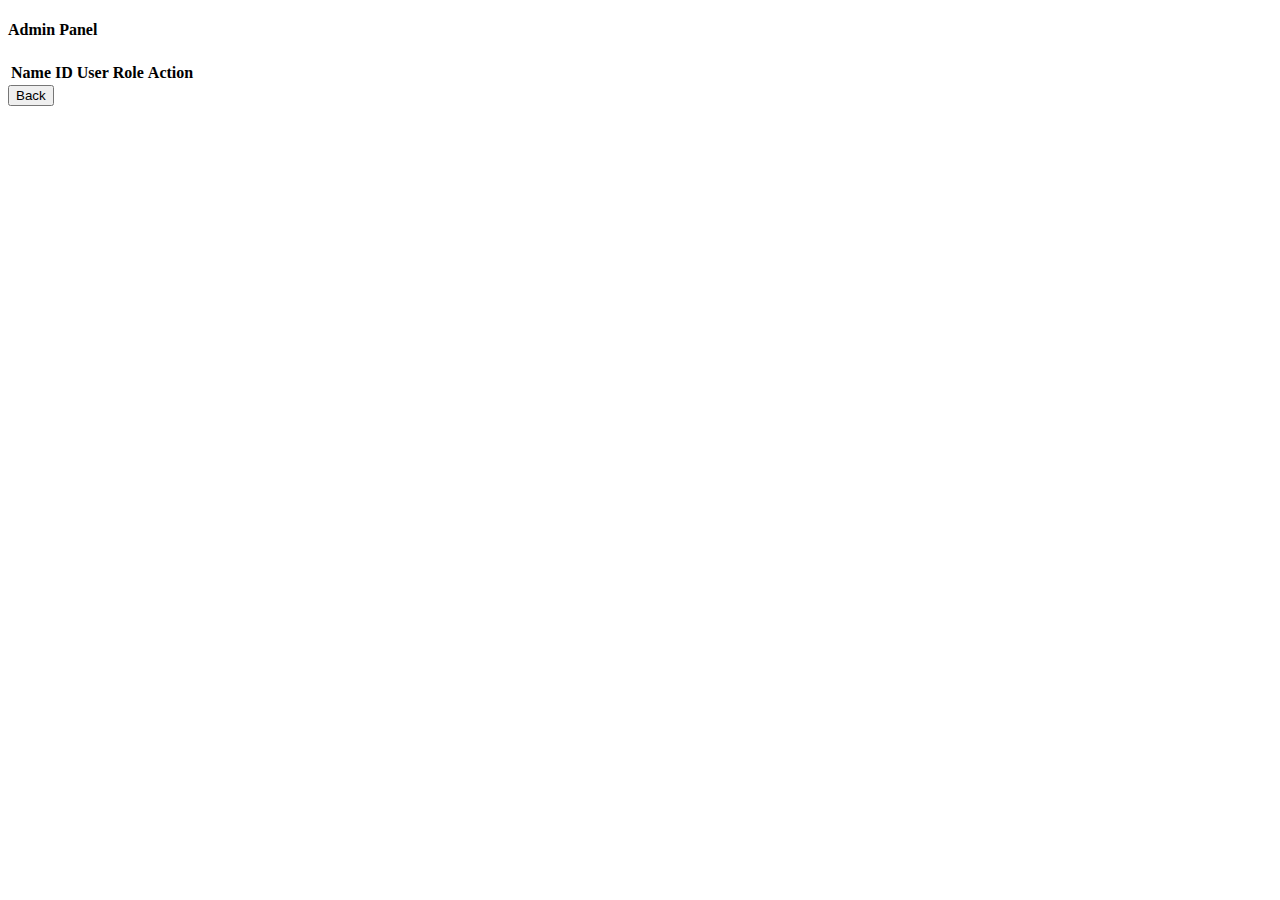
<file: admin.html>
<!DOCTYPE html>
<html lang="id">
<head>
<meta charset="UTF-8">
<title>UPRAK</title>
</head>
<body>
   <div id="admin" class="d-none">
  <h4>Admin Panel</h4>
  <table class="table table-bordered bg-white">
    <thead>
      <tr><th>Name</th><th>ID</th><th>User</th><th>Role</th><th>Action</th></tr>
    </thead>
    <tbody id="adminList"></tbody>
  </table>
  <button class="btn btn-secondary" onclick="show('dashboard')">Back</button>
</div>
</body>
</html>
</file>
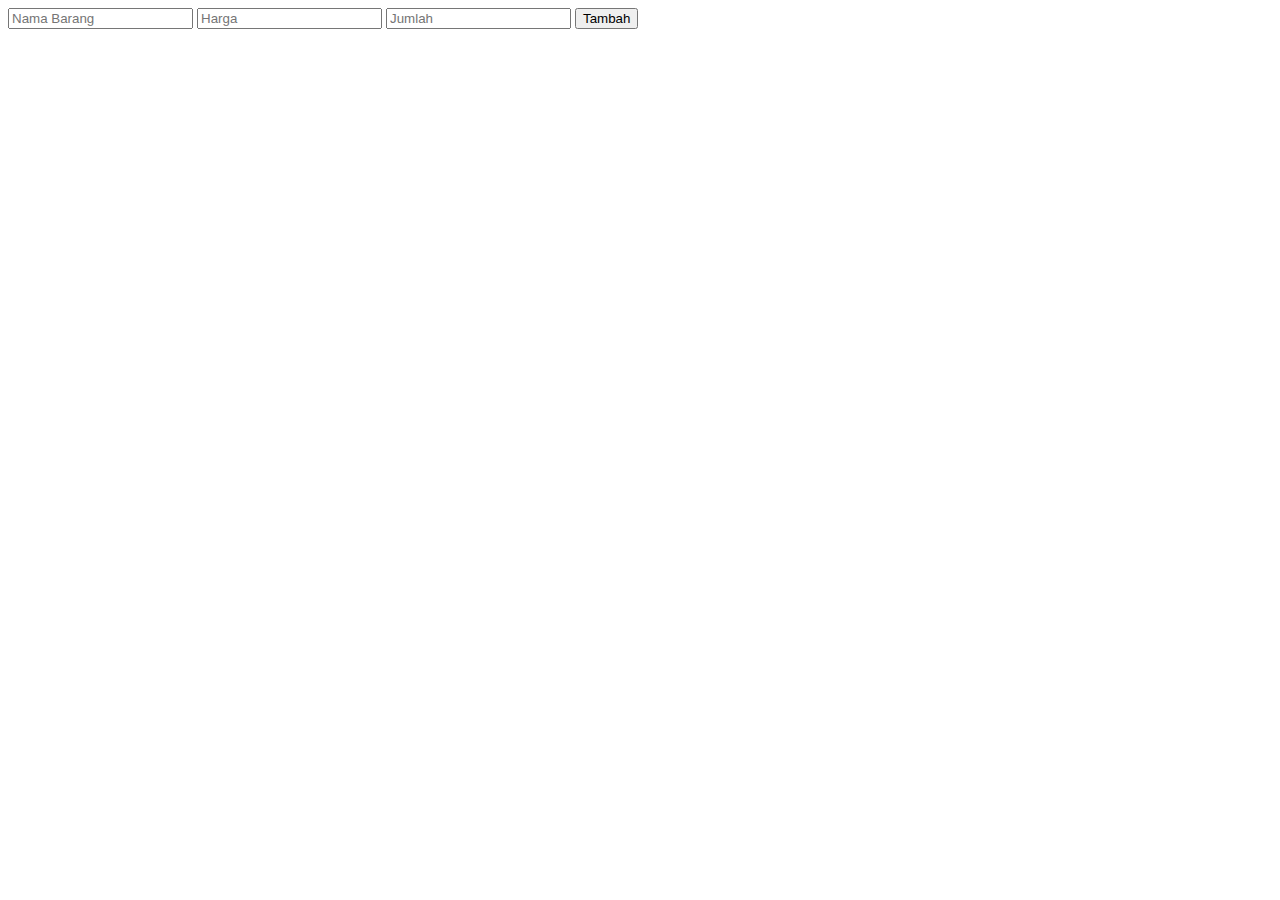
<file: form_kasir.html>
<!DOCTYPE html>
<html lang="id">
<head>
<meta charset="UTF-8">
<title>MirrorMoodie</title>
</head>
<body>
   <div class="row g-2 mb-3">
      <input id="namaBarang" class="form-control" placeholder="Nama Barang">
      <input id="hargaBarang" type="number" class="form-control" placeholder="Harga">
      <input id="jumlahBarang" type="number" class="form-control" placeholder="Jumlah">
      <button class="btn btn-success" onclick="tambah()">Tambah</button>
    </div>
</body>
</html>
</file>
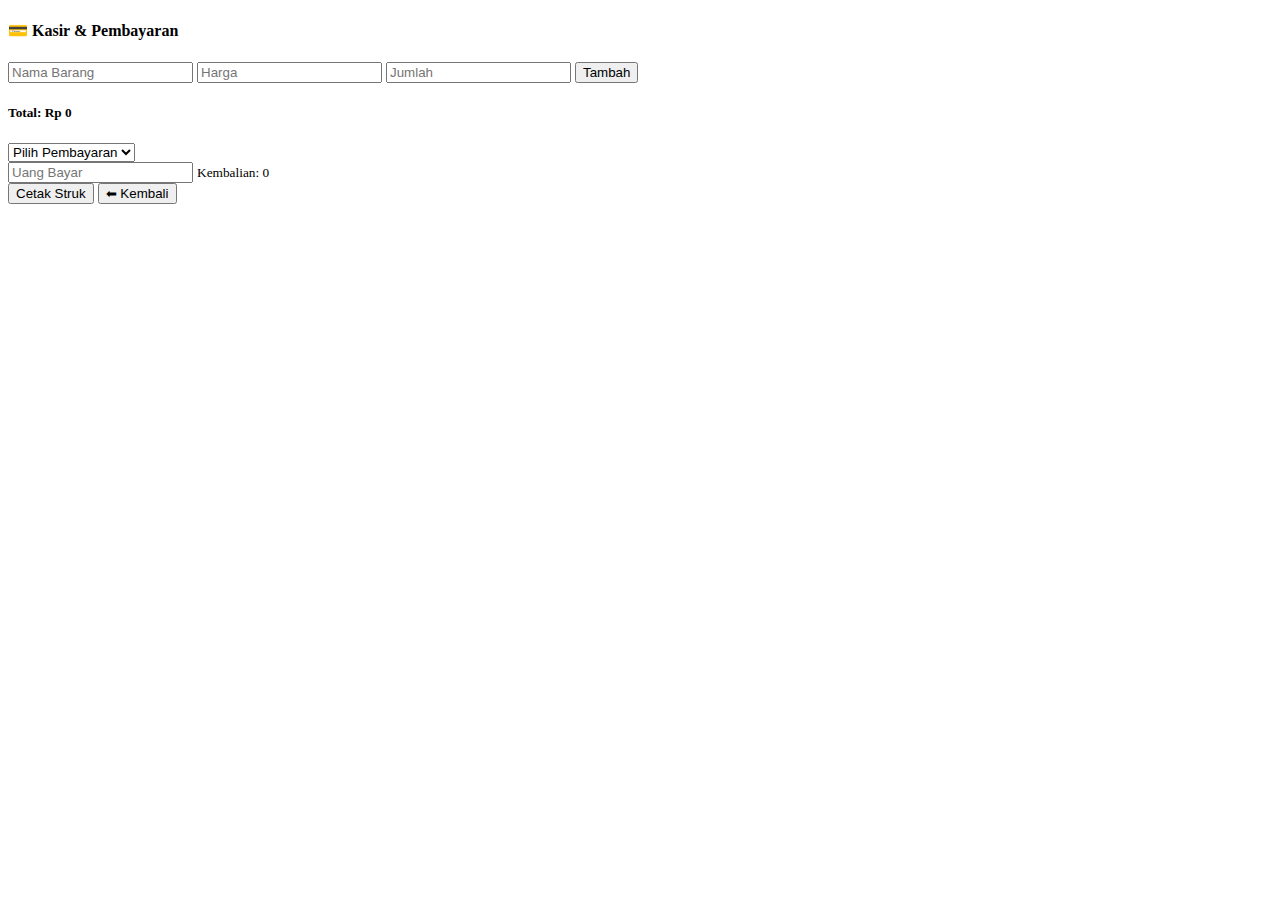
<file: kasir.html>
<!DOCTYPE html>
<html lang="id">
<head>
<meta charset="UTF-8">
<title>MirrorMoodie</title>
</head>
<body>
   <div id="kasirPage" class="page d-none">

  <div class="card p-3 auth-card">
    <h4 class="fw-bold mb-3">💳 Kasir & Pembayaran</h4>

    <input id="namaBarang" class="form-control mb-2" placeholder="Nama Barang">
    <input id="hargaBarang" type="number" class="form-control mb-2" placeholder="Harga">
    <input id="jumlahBarang" type="number" class="form-control mb-2" placeholder="Jumlah">

    <button class="btn btn-blue w-100 mb-3" onclick="tambah()">Tambah</button>

    <table class="table table-sm">
      <tbody id="list"></tbody>
    </table>

    <h5 id="total">Total: Rp 0</h5>

    <select id="metodeBayar" class="form-select mt-2" onchange="pilihMetode()">
      <option value="">Pilih Pembayaran</option>
      <option>Tunai</option>
      <option>QRIS</option>
      <option>Debit</option>
    </select>

    <div id="tunaiBox" class="d-none mt-2">
      <input id="uangBayar" class="form-control" placeholder="Uang Bayar">
      <small>Kembalian: <span id="kembalian">0</span></small>
    </div>

    <button class="btn btn-success w-100 mt-3" onclick="cetak()">Cetak Struk</button>
    <button class="btn btn-secondary w-100 mt-2" onclick="showPage('katalogPage')">⬅ Kembali</button>
  </div>

</div>

</body>
</html>
</file>
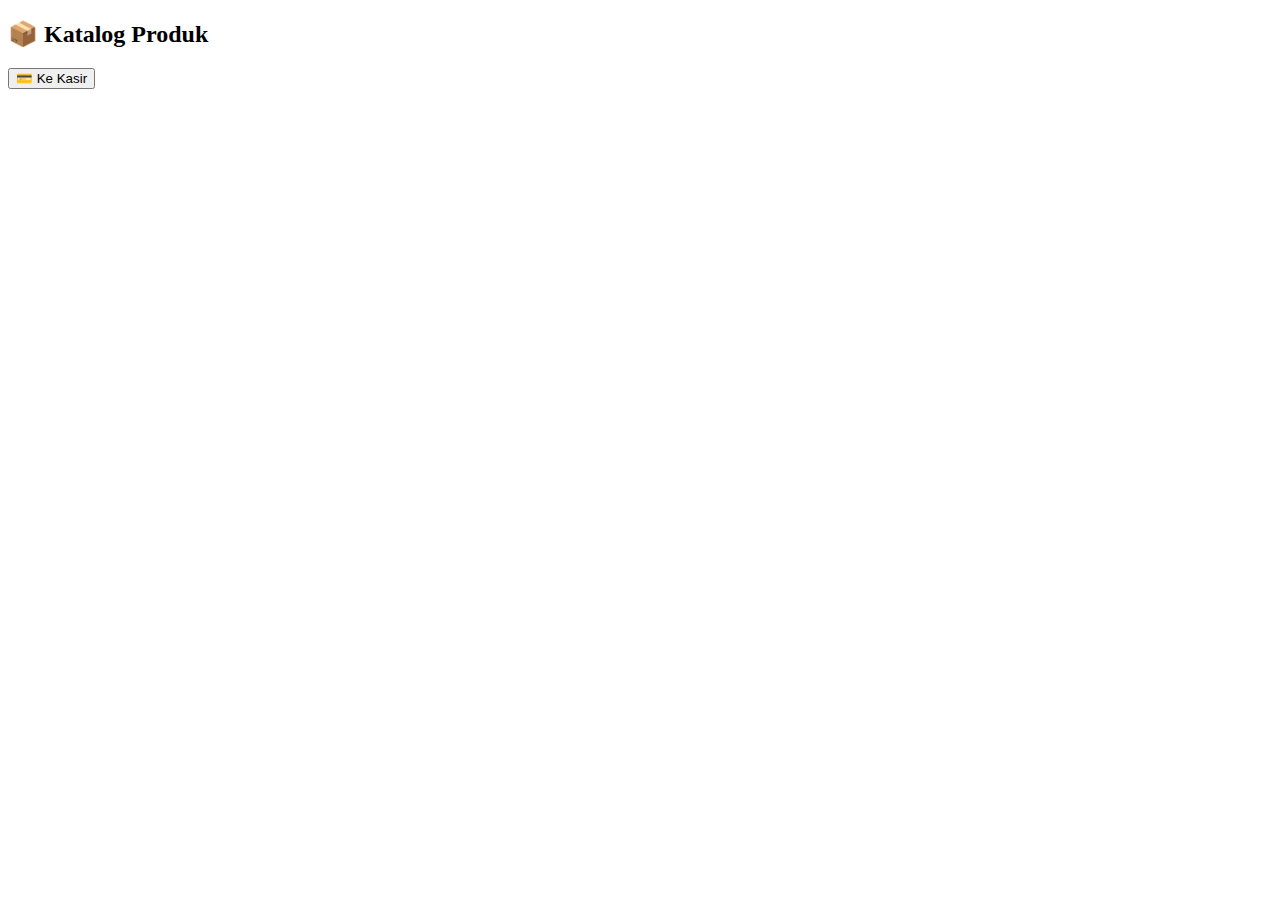
<file: katalog.html>
<!DOCTYPE html>
<html lang="id">
<head>
<meta charset="UTF-8">
<title>MirrorMoodie</title>
</head>
<body>
   <div id="katalogPage" class="page page-full">

  <div class="katalog-header">
    <h2>📦 Katalog Produk</h2>
    <button class="btn btn-success" onclick="showPage('kasirPage')">
      💳 Ke Kasir
    </button>
  </div>

  <div class="katalog-grid" id="produkList"></div>

</div>
</body>
</html>
</file>
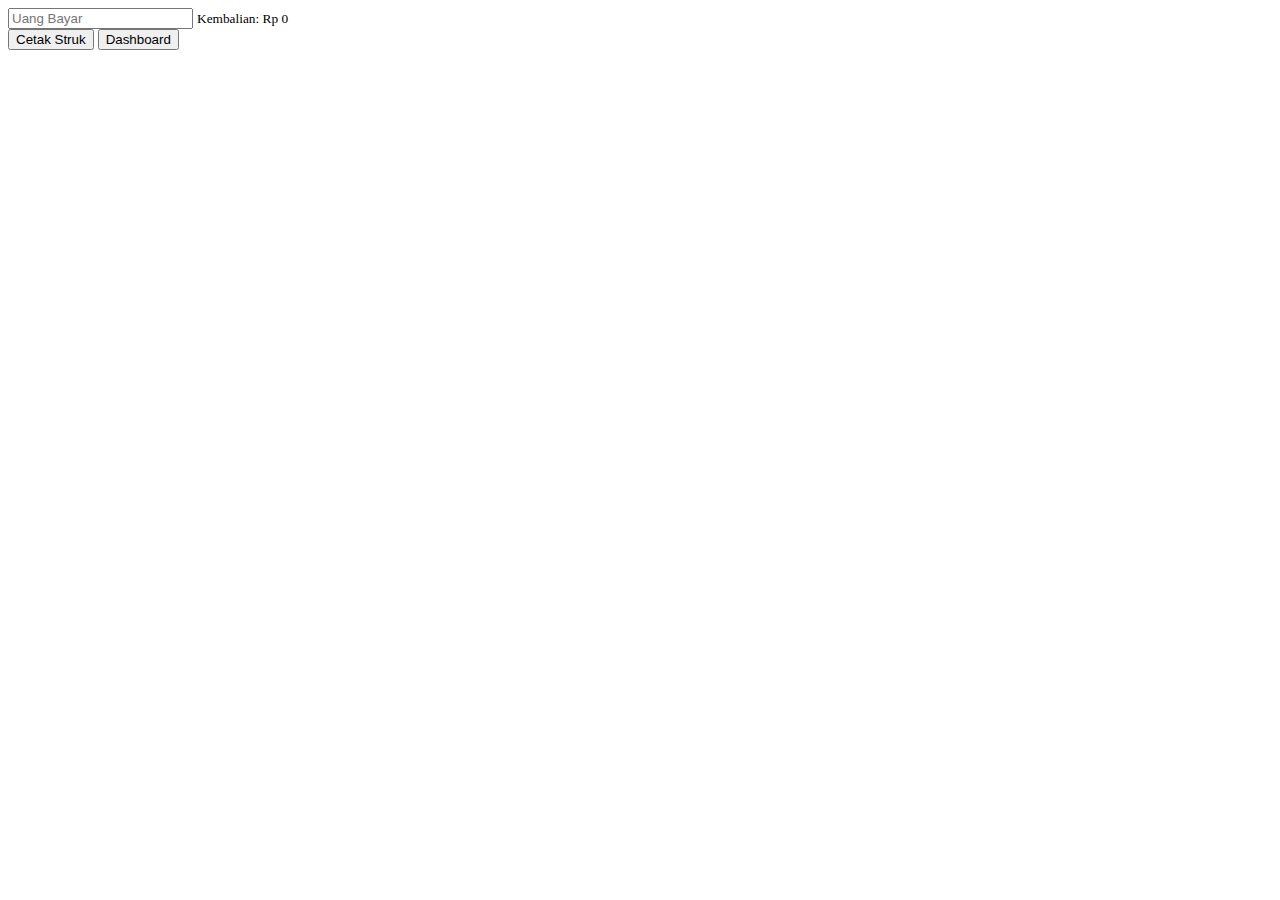
<file: khusus_tunai.html>
<!DOCTYPE html>
<html lang="id">
<head>
<meta charset="UTF-8">
<title>MirrorMoodie</title>
</head>
<body>
   <div id="tunaiBox" class="mt-3 d-none">
  <input type="number" id="uangBayar" class="form-control" placeholder="Uang Bayar">
  <small class="text-muted">Kembalian: Rp <span id="kembalian">0</span></small>
</div>

  <button class="btn btn-outline-primary" onclick="cetak()">Cetak Struk</button>
  <button class="btn btn-secondary" onclick="show('dashboard')">Dashboard</button>
</div>
</body>
</html>
</file>
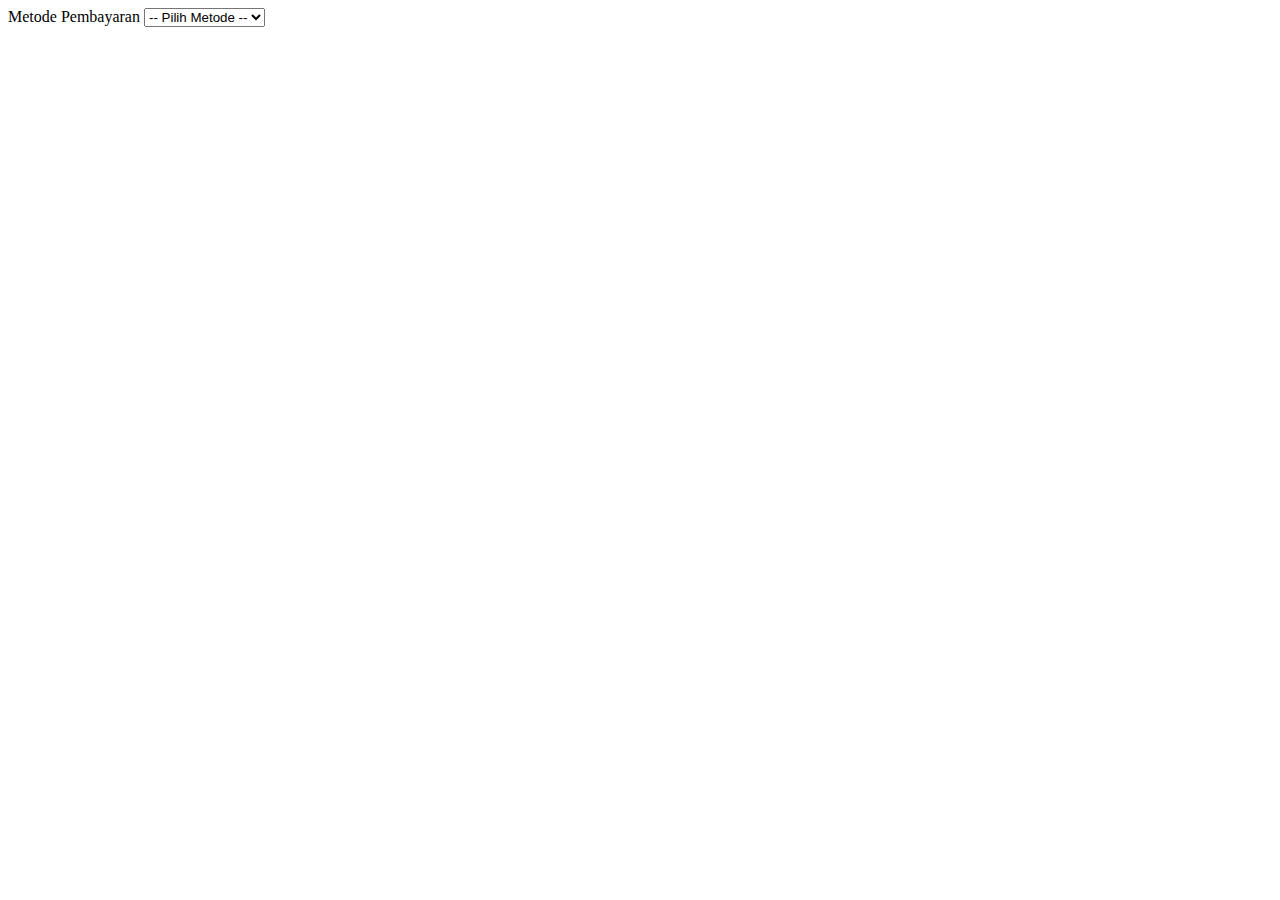
<file: metode_pembayaran.html>
<!DOCTYPE html>
<html lang="id">
<head>
<meta charset="UTF-8">
<title>MirrorMoodie</title>
</head>
<body>
   <div class="mt-3">
  <label class="fw-semibold">Metode Pembayaran</label>
  <select id="metodeBayar" class="form-control mt-1" onchange="pilihMetode()">
    <option value="">-- Pilih Metode --</option>
    <option value="Tunai">Tunai</option>
    <option value="QRIS">QRIS</option>
    <option value="Debit">Debit</option>
    <option value="E-Wallet">E-Wallet</option>
  </select>
</div>
</body>
</html>
</file>
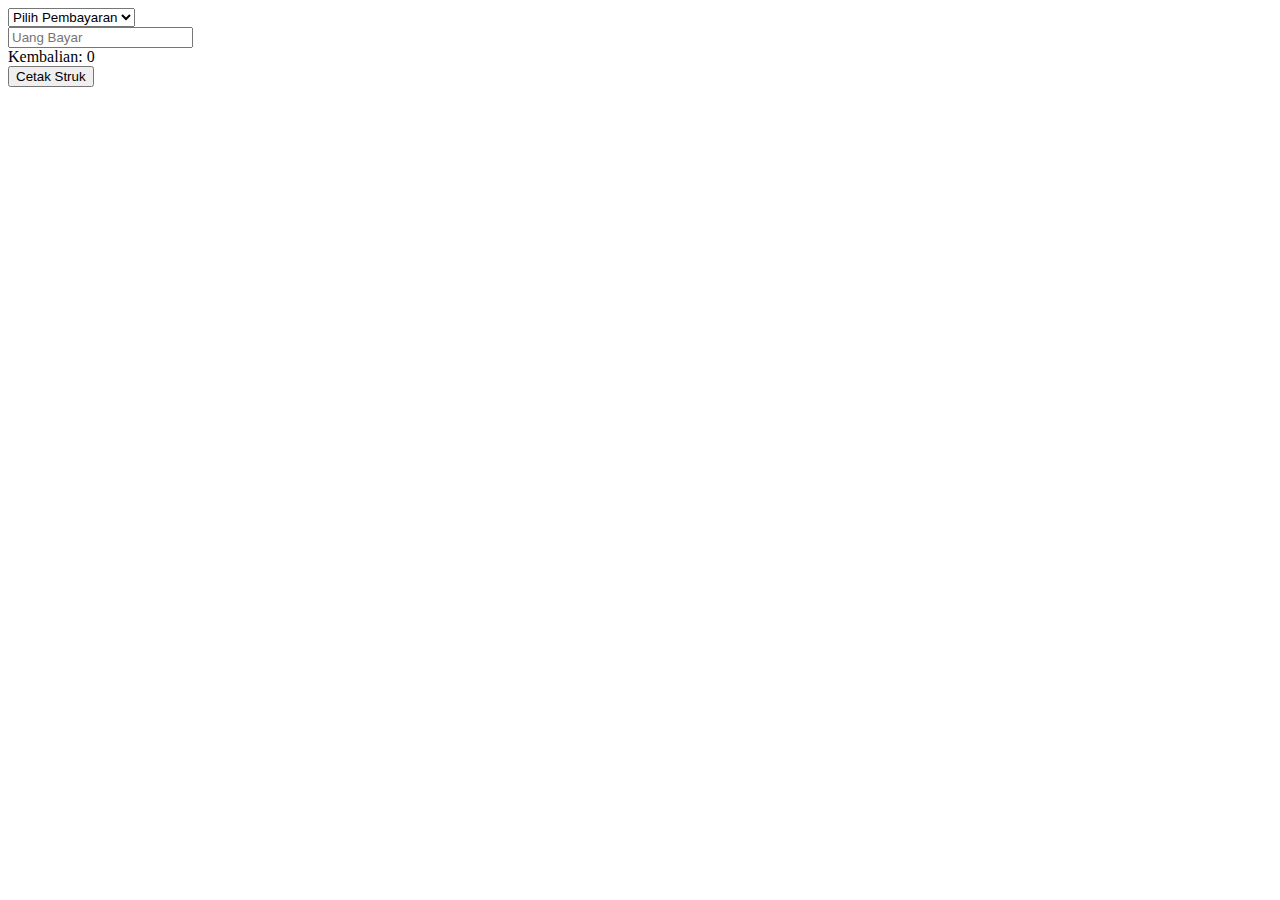
<file: pembayaran.html>
<!DOCTYPE html>
<html lang="id">
<head>
<meta charset="UTF-8">
<title>MirrorMoodie</title>
</head>
<body>
   <select id="metodeBayar" class="form-select mb-2" onchange="pilihMetode()">
      <option value="">Pilih Pembayaran</option>
      <option>Tunai</option>
      <option>QRIS</option>
      <option>Debit</option>
    </select>

    <div id="tunaiBox" class="d-none">
      <input id="uangBayar" class="form-control mb-2" placeholder="Uang Bayar">
      <div>Kembalian: <span id="kembalian">0</span></div>
    </div>

    <button class="btn btn-primary w-100 mt-3" onclick="cetak()">Cetak Struk</button>
  </div>
</div>
</body>
</html>
</file>
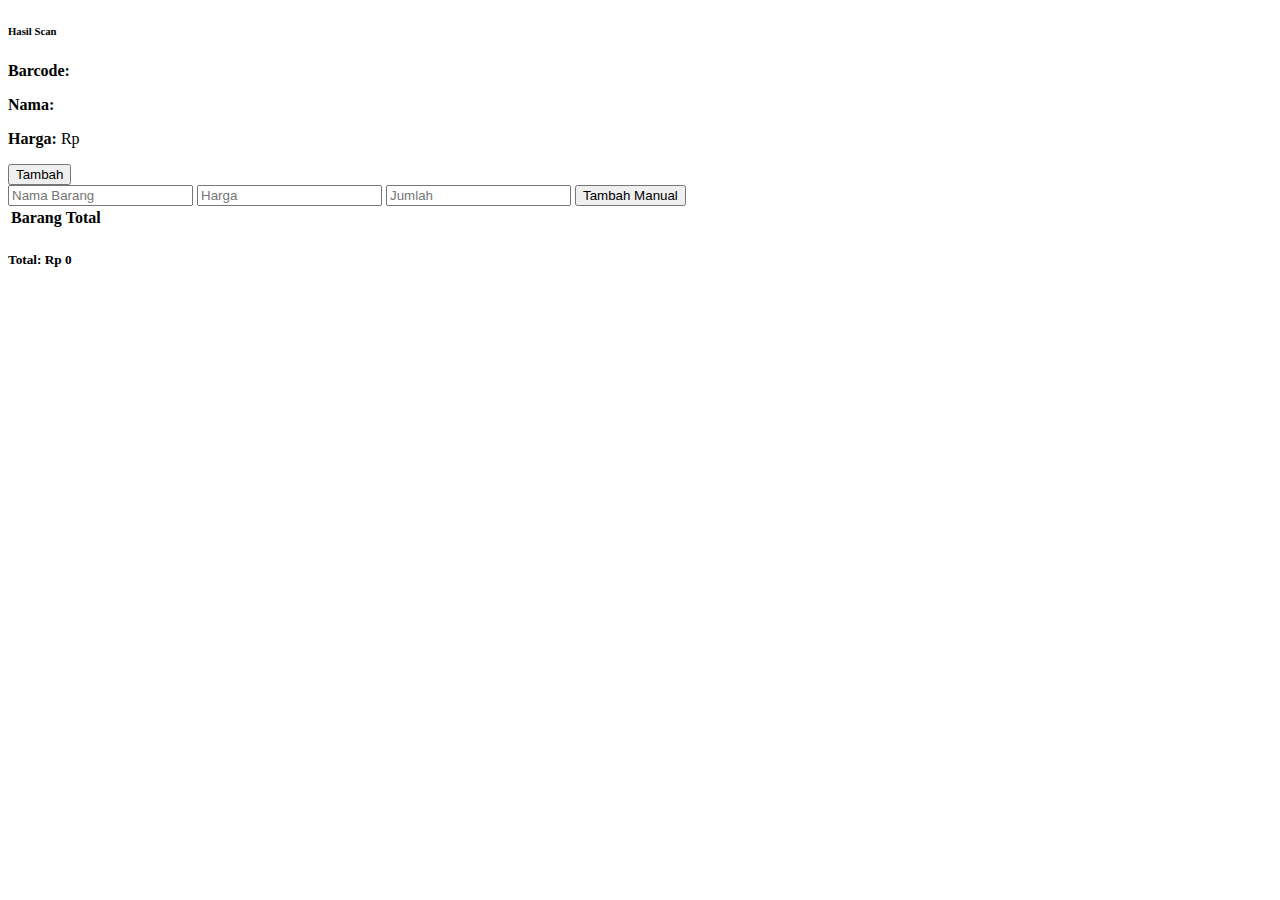
<file: preview_barang.html>
<!DOCTYPE html>
<html lang="id">
<head>
<meta charset="UTF-8">
<title>MirrorMoodie</title>
</head>
<body>
   <div id="previewBarang" class="card p-3 mb-3 d-none">
    <h6>Hasil Scan</h6>
    <p><b>Barcode:</b> <span id="pBarcode"></span></p>
    <p><b>Nama:</b> <span id="pNama"></span></p>
    <p><b>Harga:</b> Rp <span id="pHarga"></span></p>
    <button class="btn btn-success btn-sm" onclick="isiDariScan()">Tambah</button>
  </div>

  <input id="namaBarang" class="form-control mb-2" placeholder="Nama Barang">
  <input id="hargaBarang" class="form-control mb-2" placeholder="Harga">
  <input id="jumlahBarang" class="form-control mb-2" placeholder="Jumlah">
  <button class="btn btn-pink mb-3" onclick="tambah()">Tambah Manual</button>

  <table class="table">
    <thead><tr><th>Barang</th><th>Total</th></tr></thead>
    <tbody id="list"></tbody>
  </table>

  <h5 id="total">Total: Rp 0</h5>
</body>
</html>
</file>
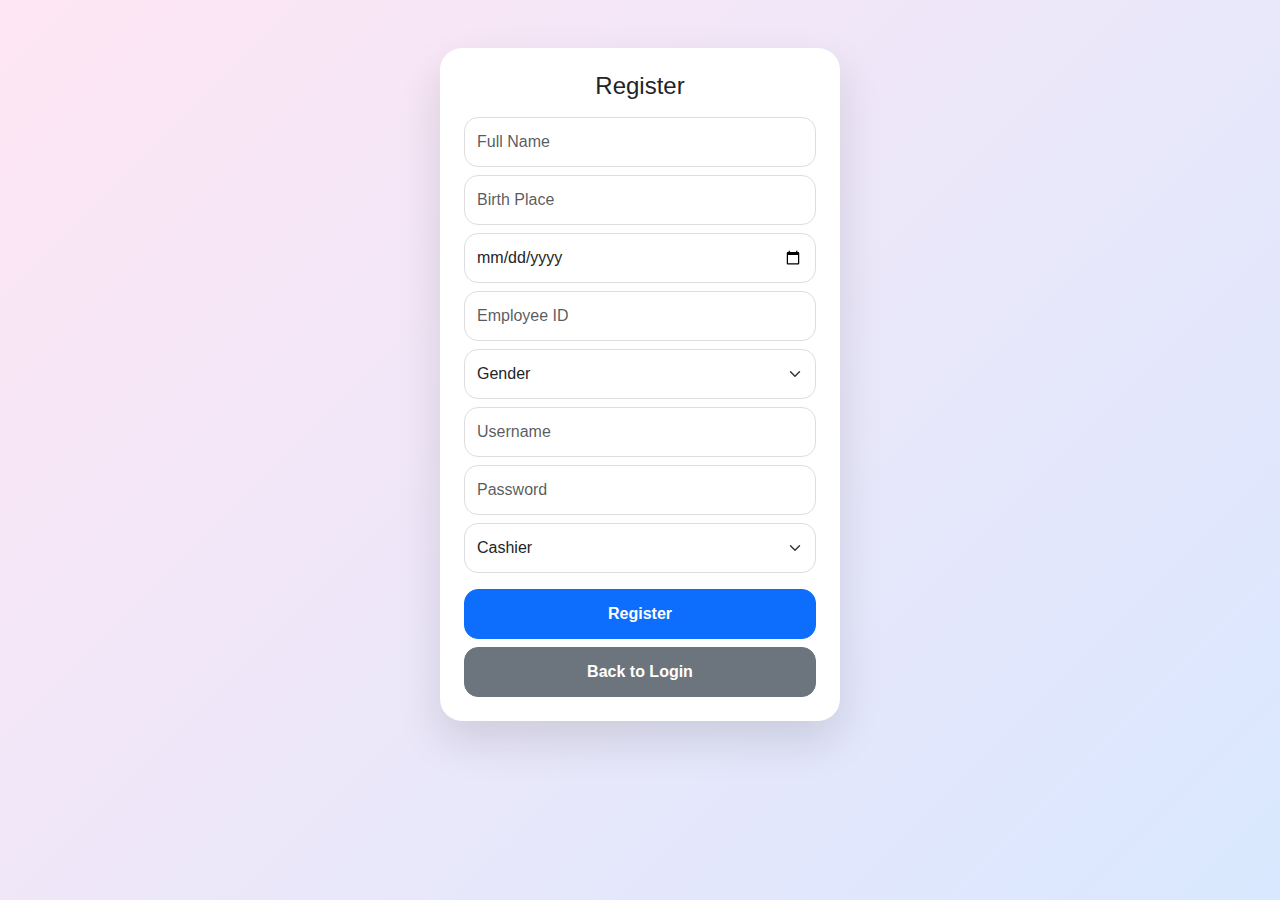
<file: register.html>
<!DOCTYPE html>
<html lang="en">
<head>
<meta charset="UTF-8">
<title>Register</title>

<!-- Bootstrap -->
<link href="https://cdn.jsdelivr.net/npm/bootstrap@5.3.2/dist/css/bootstrap.min.css" rel="stylesheet">

<!-- CSS proyek -->
<link rel="stylesheet" href="style.css">

</head>

<body class="bg-light">

<div class="container py-5">

<div id="register" class="card auth-card p-4 mx-auto" style="max-width:400px;">
    <h4 class="text-center mb-3">Register</h4>

    <form action="backend/register.php" method="POST">

        <input name="nama_kasir" class="form-control mb-2" placeholder="Full Name" required>

        <input name="tempat_lahir" class="form-control mb-2" placeholder="Birth Place">

        <input name="tanggal_lahir" type="date" class="form-control mb-2">

        <input name="id_kasir" class="form-control mb-2" placeholder="Employee ID">

        <select name="jenis_kelamin" class="form-select mb-2">
            <option value="">Gender</option>
            <option value="Laki-laki">Male</option>
            <option value="Perempuan">Female</option>
        </select>

        <input name="username" class="form-control mb-2" placeholder="Username" required>

        <input name="password" type="password" class="form-control mb-2" placeholder="Password" required>

        <select name="role" class="form-select mb-3">
            <option value="kasir">Cashier</option>
        </select>

        <button type="submit" class="btn btn-primary w-100">
            Register
        </button>

    </form>

    <a href="login.html" class="btn btn-secondary w-100 mt-2">
        Back to Login
    </a>

</div>

</div>

</body>
</html>
</file>
<file: style.css>
/* =========================
   GLOBAL
========================= */
body{
  background:linear-gradient(135deg,#ffe6f4,#d9e8ff);
  min-height:100vh;
  font-family:Segoe UI, sans-serif;
  margin:0;
}

/* supaya halaman login tetap center */
.auth-page{
  display:flex;
  justify-content:center;
  align-items:center;
  min-height:100vh;
}

/* =========================
   AUTH CARD
========================= */
.auth-card{
  max-width:420px;
  margin:auto;
  padding:25px;
  border-radius:22px;
  box-shadow:0 18px 40px rgba(0,0,0,.12);
  background:#fff;
}

/* =========================
   BUTTON
========================= */
.btn{
  border-radius:14px;
  padding:12px;
  font-weight:600;
  transition:.25s;
}

.btn:hover{
  transform:translateY(-2px);
  box-shadow:0 8px 18px rgba(0,0,0,.15);
}

.btn-pink{
  background:linear-gradient(135deg,#ff8ec6,#ff4f95);
  color:#fff;
  border:none;
}

.btn-blue{
  background:linear-gradient(135deg,#86ccff,#4dabf7);
  color:#fff;
  border:none;
}

/* =========================
   DASHBOARD CARD
========================= */
.dash-card{
  border-radius:22px;
  padding:32px;
  color:#fff;
  text-align:center;
  cursor:pointer;
  transition:.3s;
  box-shadow:0 12px 25px rgba(0,0,0,.12);
}

.dash-card:hover{
  transform:translateY(-6px);
}

.pink{background:linear-gradient(135deg,#ff9ec0,#ff6da8)}
.blue{background:linear-gradient(135deg,#7ecbff,#4dabf7)}
.purple{background:linear-gradient(135deg,#d8a4ff,#b07bff)}

/* =========================
   KASIR CARD
========================= */
#kasirPage .card{
  border-radius:24px;
  border:none;
  background:#fff;
  box-shadow:0 20px 45px rgba(0,0,0,.12);
}

#kasirPage input,
#kasirPage select{
  border-radius:14px;
  padding:12px;
}

#kasirPage table{
  border-radius:14px;
  overflow:hidden;
}

#total{
  font-size:20px;
  font-weight:700;
  margin-top:10px;
}

/* =========================
   LOGIN UX
========================= */
.input-error{
  border:2px solid #dc3545!important;
  background:#fff5f5;
}

#loginError{
  background:#ffe6e6;
  border-radius:12px;
  padding:8px;
}

/* =========================
   KATALOG
========================= */
.katalog-header{
  display:flex;
  justify-content:space-between;
  align-items:center;
  margin-bottom:20px;
}

.katalog-grid{
  display:grid;
  grid-template-columns:repeat(auto-fill,minmax(180px,1fr));
  gap:20px;
}

.produk-card{
  background:#fff;
  border-radius:20px;
  padding:15px;
  box-shadow:0 12px 28px rgba(0,0,0,.1);
  transition:.3s;
  text-align:center;
}

.produk-card:hover{
  transform:translateY(-5px) scale(1.02);
}

.produk-card img{
  width:100%;
  height:140px;
  object-fit:cover;
  border-radius:15px;
  margin-bottom:10px;
}

/* =========================
   PAGE ANIMATION
========================= */
@keyframes fade{
  from{opacity:0;transform:translateY(10px)}
  to{opacity:1}
}

.page{
  animation:fade .3s ease;
}

/* CENTER PAGE CONTENT */
.center-page{
  min-height:100vh;
  display:flex;
  justify-content:center;
  align-items:center;
}

.card{
  border:none;
  border-radius:22px;
  box-shadow:0 20px 45px rgba(0,0,0,.12);
}

input, select{
  border-radius:14px!important;
  padding:12px!important;
  border:1px solid #ddd!important;
  transition:.2s;
}

input:focus, select:focus{
  border-color:#7ecbff!important;
  box-shadow:0 0 0 3px rgba(126,203,255,.25)!important;
}

.container{
  animation:fadeIn .4s ease;
}

@keyframes fadeIn{
  from{
    opacity:0;
    transform:translateY(10px);
  }
  to{
    opacity:1;
    transform:translateY(0);
  }
}
</file>
